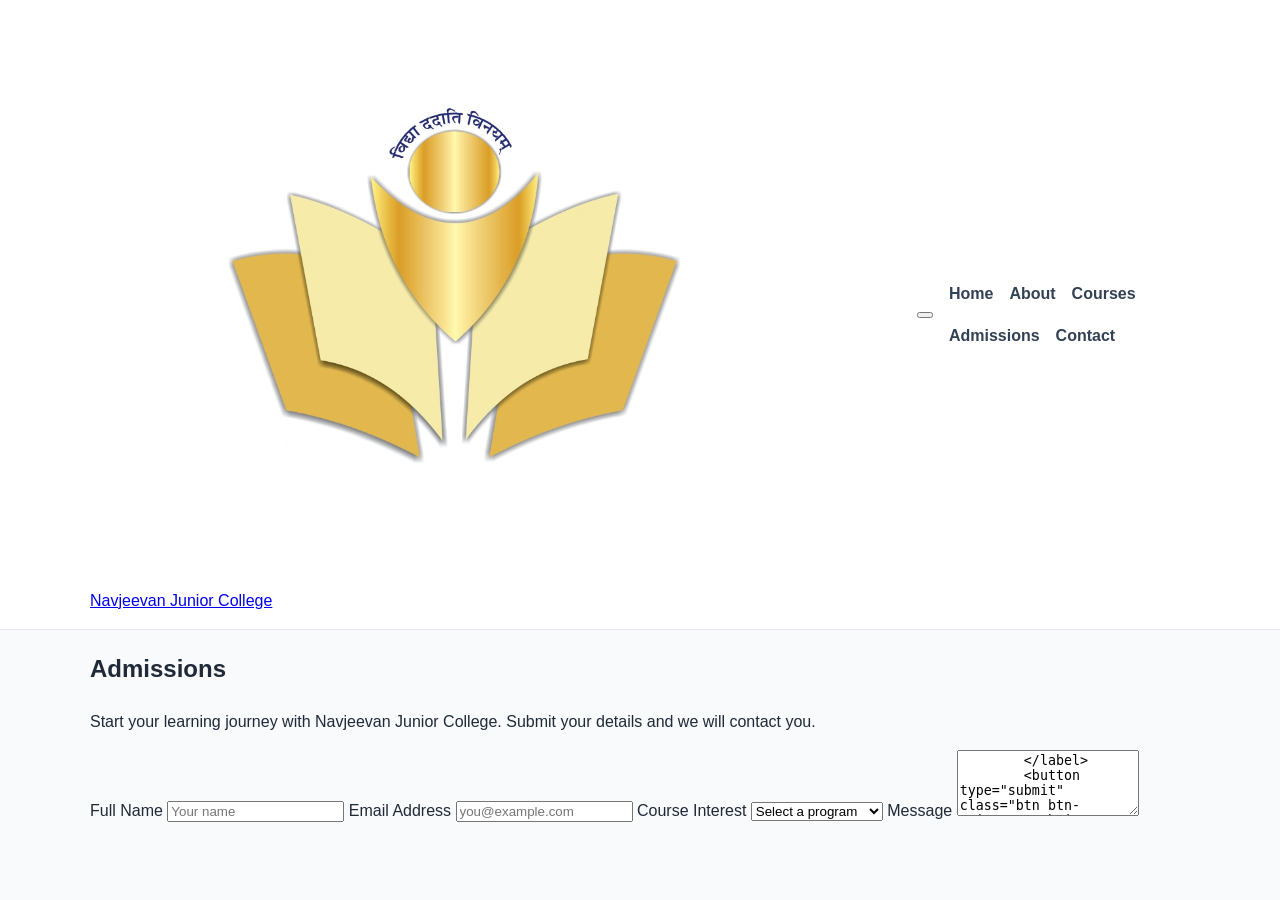
<file: admissions.html>
<!DOCTYPE html>
<html lang="en">
<head>
  <meta charset="UTF-8" />
  <meta name="viewport" content="width=device-width, initial-scale=1.0" />
  <title>Admissions | Navjeevan Junior College</title>
  <link rel="stylesheet" href="css/style.css" />
</head>
<body>
  <header class="site-header">
    <div class="container header-inner">
      <a href="index.html" class="logo">
        <img src="images/Logo.jpg" alt="Navjeevan Junior College logo" />
        <span class="logo-text">Navjeevan Junior College</span>
      </a>
      <button id="menuToggle" class="menu-toggle" aria-label="Toggle navigation">
        <span></span>
        <span></span>
        <span></span>
      </button>
      <nav class="site-nav" id="mainNav">
        <a href="index.html">Home</a>
        <a href="about.html">About</a>
        <a href="courses.html">Courses</a>
        <a href="admissions.html">Admissions</a>
        <a href="contact.html">Contact</a>
      </nav>
    </div>
  </header>

  <main class="container page-content">
    <section class="page-header">
      <h1>Admissions</h1>
      <p>Start your learning journey with Navjeevan Junior College. Submit your details and we will contact you.</p>
    </section>

    <section class="admissions-form">
      <form id="admissionsForm">
        <label>
          Full Name
          <input type="text" name="name" placeholder="Your name" required />
        </label>
        <label>
          Email Address
          <input type="email" name="email" placeholder="you@example.com" required />
        </label>
        <label>
          Course Interest
          <select name="course" required>
            <option value="">Select a program</option>
            <option value="web">Web Development</option>
            <option value="data">Data Science</option>
            <option value="design">Creative Design</option>
            <option value="career">Career Coaching</option>
          </select>
        </label>
        <label>
          Message
          <textarea name="message" rows="4" placeholder="Tell us more" />
        </label>
        <button type="submit" class="btn btn-primary">Submit Application</button>
      </form>
    </section>
  </main>

  <footer class="site-footer">
    <div class="container footer-inner">
      <p>© 2026 Navjeevan Junior College. All rights reserved.</p>
      <div class="footer-links">
        <a href="courses.html">Courses</a>
        <a href="contact.html">Contact</a>
        <a href="privacy-policy.html">Privacy Policy</a>
        <a href="terms-and-conditions.html">Terms & Conditions</a>
        <a href="refund-policy.html">Refund Policy</a>
      </div>
    </div>
  </footer>

  <script src="js/script.js"></script>
</body>
</html>
</file>
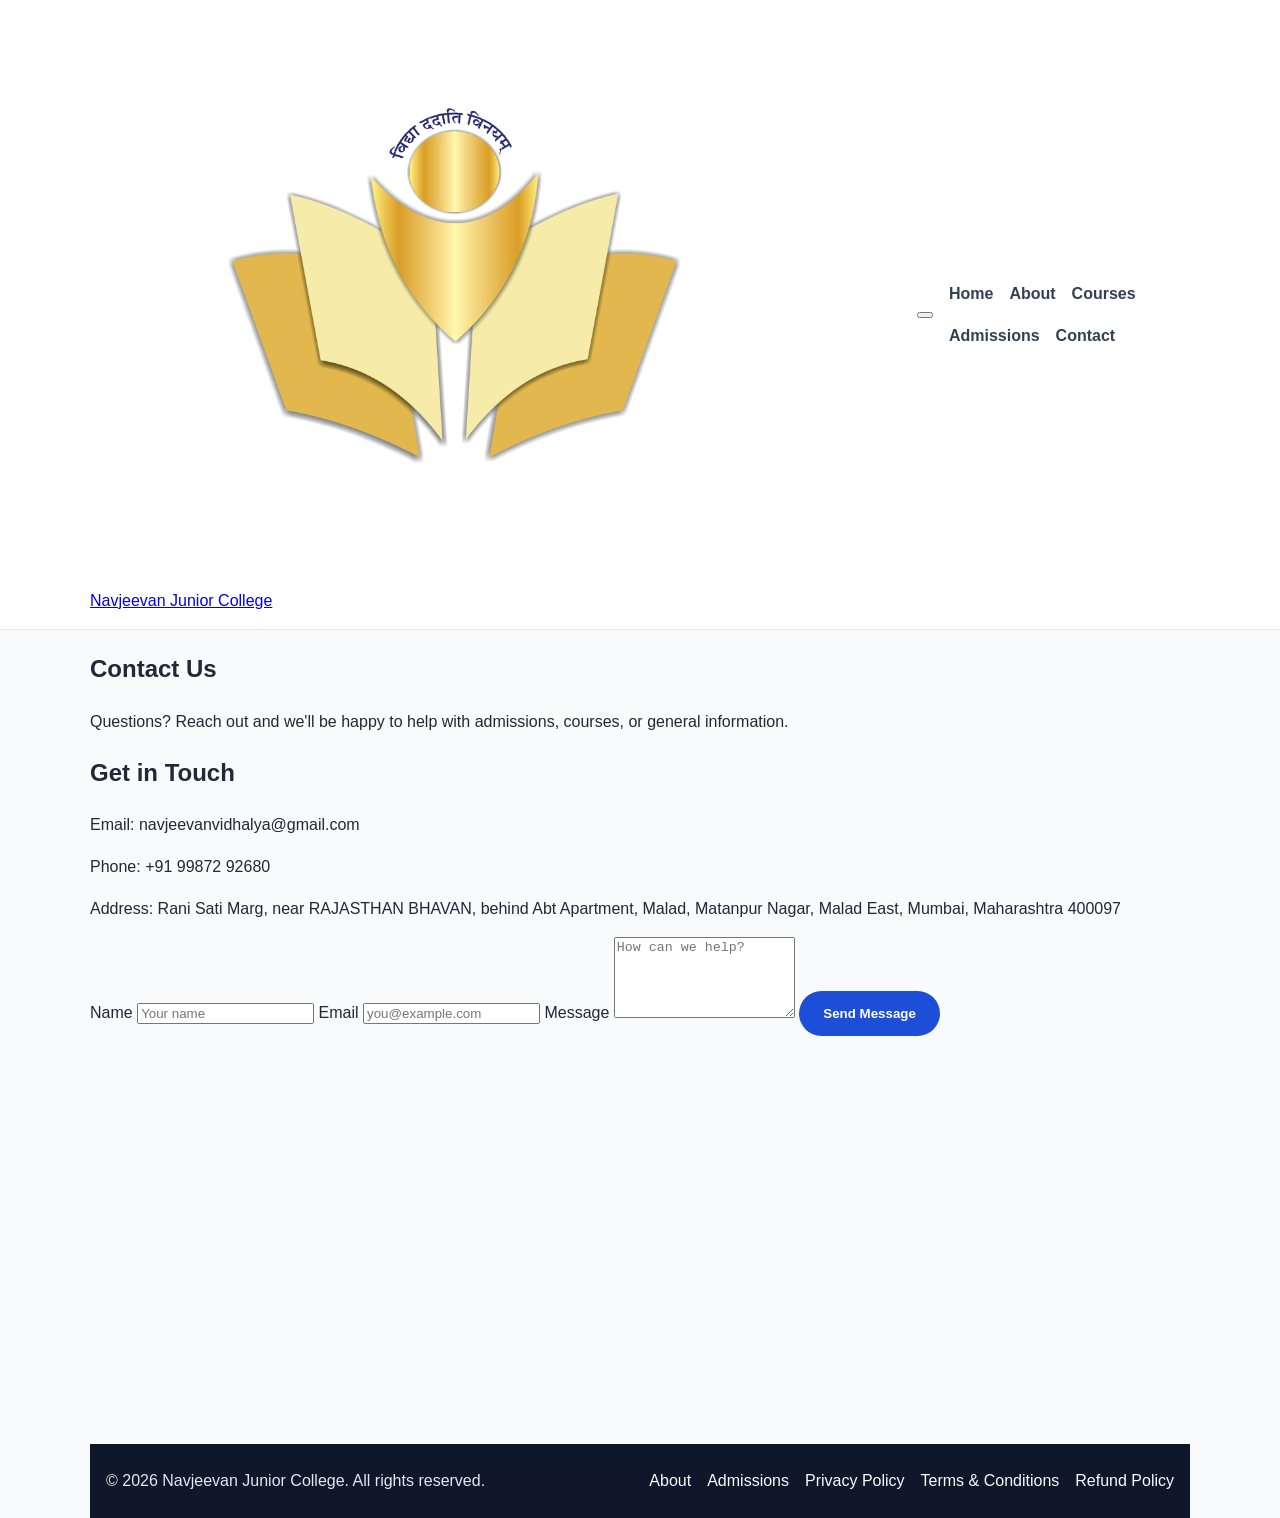
<file: contact.html>
<!DOCTYPE html>
<html lang="en">
<head>
  <meta charset="UTF-8" />
  <meta name="viewport" content="width=device-width, initial-scale=1.0" />
  <title>Contact | Navjeevan Junior College</title>
  <link rel="stylesheet" href="css/style.css" />
</head>
<body>
  <header class="site-header">
    <div class="container header-inner">
      <a href="index.html" class="logo">
        <img src="images/Logo.jpg" alt="Navjeevan Junior College logo" />
        <span class="logo-text">Navjeevan Junior College</span>
      </a>
      <button id="menuToggle" class="menu-toggle" aria-label="Toggle navigation">
        <span></span>
        <span></span>
        <span></span>
      </button>
      <nav class="site-nav" id="mainNav">
        <a href="index.html">Home</a>
        <a href="about.html">About</a>
        <a href="courses.html">Courses</a>
        <a href="admissions.html">Admissions</a>
        <a href="contact.html">Contact</a>
      </nav>
    </div>
  </header>

  <main class="container page-content">
    <section class="page-header">
      <h1>Contact Us</h1>
      <p>Questions? Reach out and we'll be happy to help with admissions, courses, or general information.</p>
    </section>

    <section class="contact-grid">
      <article>
        <h2>Get in Touch</h2>
        <p>Email: navjeevanvidhalya@gmail.com</p>
        <p>Phone: +91 99872 92680</p>
        <p>Address: Rani Sati Marg, near RAJASTHAN BHAVAN, 
            behind Abt Apartment, Malad, Matanpur Nagar, Malad East, Mumbai, Maharashtra 400097
        </p>
      </article>
      <article>
        <form id="contactForm">
          <label>
            Name
            <input type="text" name="name" placeholder="Your name" required />
          </label>
          <label>
            Email
            <input type="email" name="email" placeholder="you@example.com" required />
          </label>
          <label>
            Message
            <textarea name="message" rows="5" placeholder="How can we help?" required></textarea>
          </label>
          <button type="submit" class="btn btn-primary">Send Message</button>
        </form>
      </article>
    </section>

    <!-- MAP -->

    <section class="map">

        <iframe
        src="https://www.google.com/maps/embed?pb=!1m18!1m12!1m3!1d3768.2821017024175!2d72.84787510963139!3d19.182877148535987!2m3!1f0!2f0!3f0!3m2!1i1024!2i768!4f13.1!3m3!1m2!1s0x3be7b6fd9c421847%3A0xfb8ecfabae6fb461!2sNavjivan%20Vidyalaya%20High%20School!5e0!3m2!1sen!2sin!4v1778766583941!5m2!1sen!2sin"
        width="100%"
        height="400"
        style="border:0;"
        allowfullscreen=""
        loading="lazy">
        </iframe>

    </section>


  <footer class="site-footer">
    <div class="container footer-inner">
      <p>© 2026 Navjeevan Junior College. All rights reserved.</p>
      <div class="footer-links">
        <a href="about.html">About</a>
        <a href="admissions.html">Admissions</a>
        <a href="privacy-policy.html">Privacy Policy</a>
        <a href="terms-and-conditions.html">Terms & Conditions</a>
        <a href="refund-policy.html">Refund Policy</a>
      </div>
    </div>
  </footer>

  <script src="js/script.js"></script>
</body>
</html>
</file>
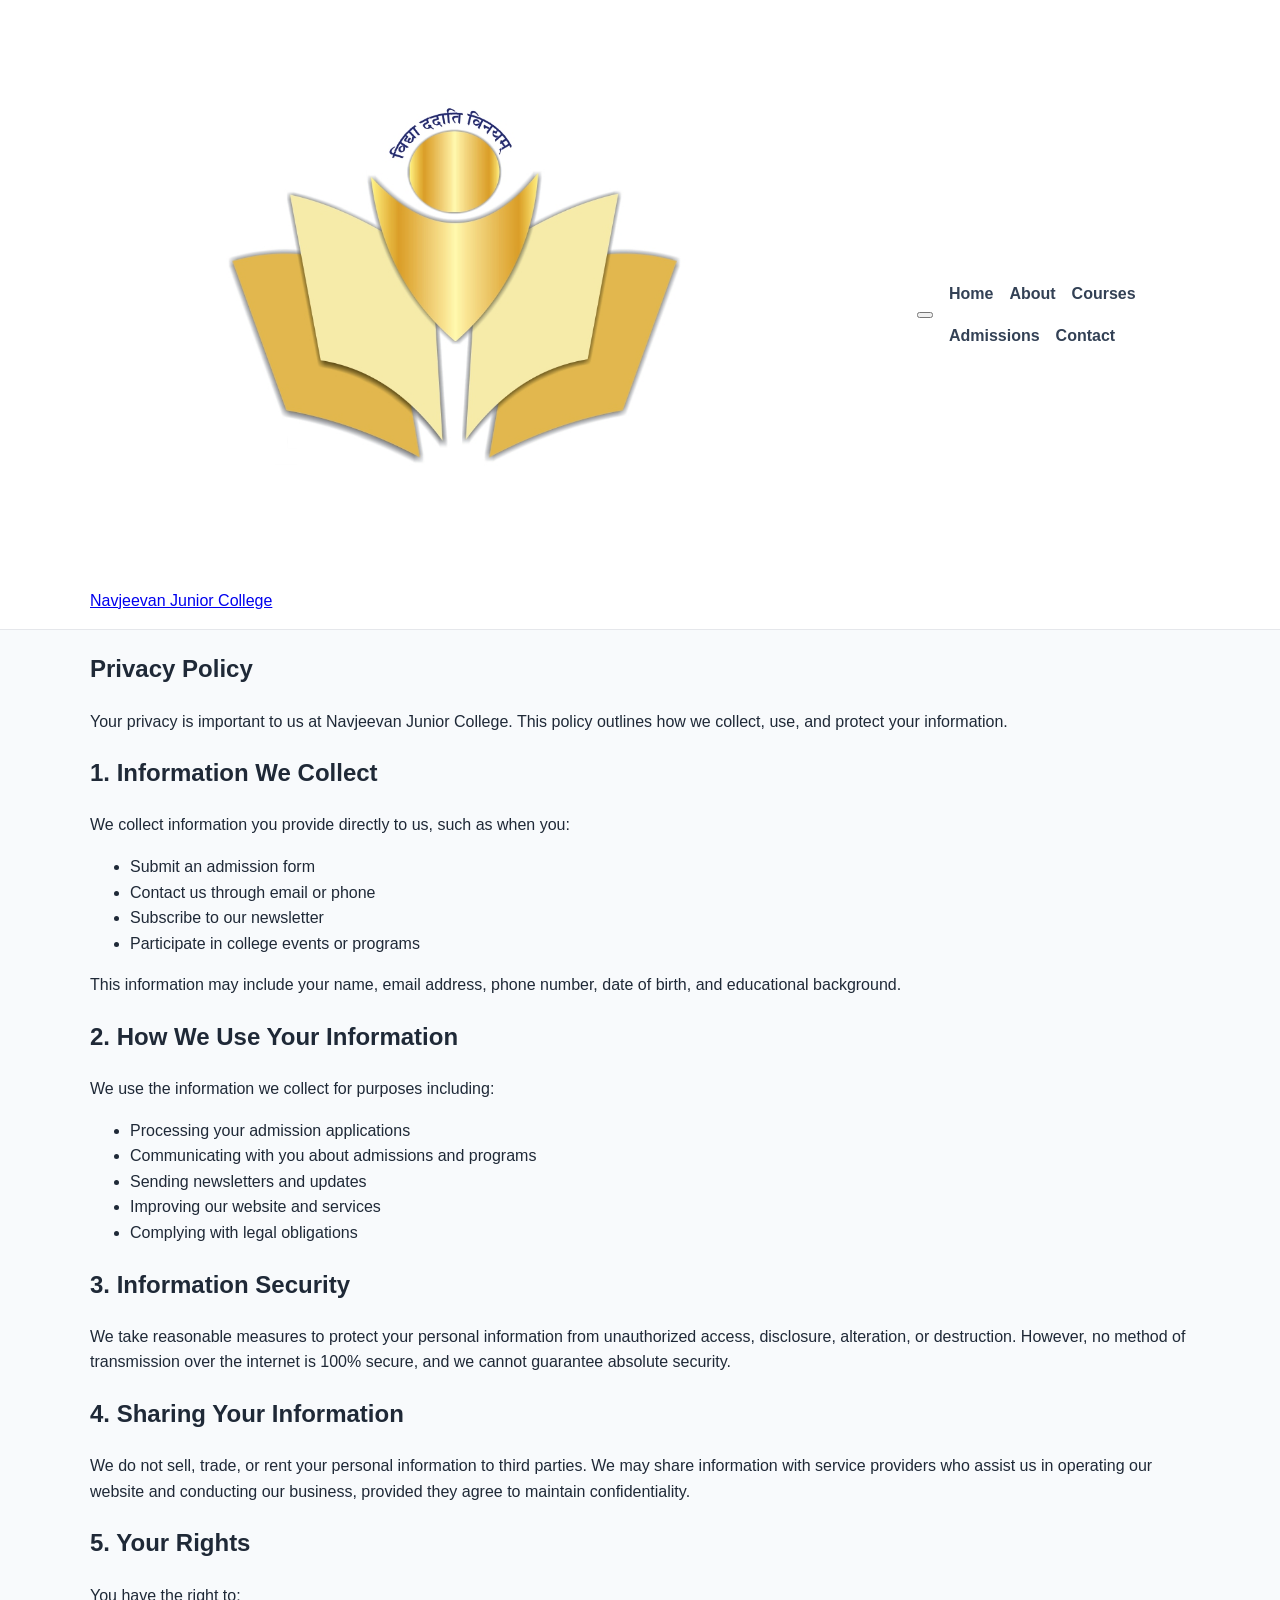
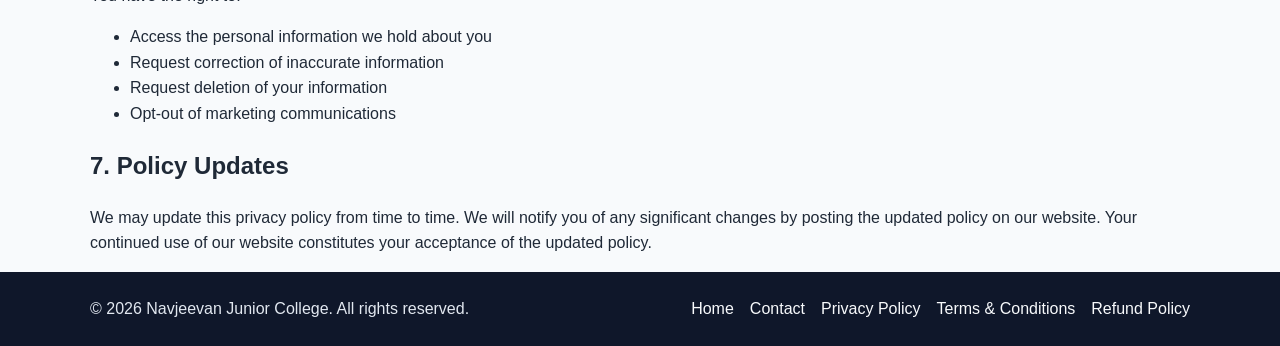
<file: privacy-policy.html>
<!DOCTYPE html>
<html lang="en">
<head>
  <meta charset="UTF-8" />
  <meta name="viewport" content="width=device-width, initial-scale=1.0" />
  <title>Privacy Policy - Navjeevan Junior College</title>
  <link rel="stylesheet" href="css/style.css" />
</head>
<body>
  <header class="site-header">
    <div class="container header-inner">
      <a href="index.html" class="logo">
        <img src="images/Logo.jpg" alt="Navjeevan Junior College logo" />
        <span class="logo-text">Navjeevan Junior College</span>
      </a>
      <button id="menuToggle" class="menu-toggle" aria-label="Toggle navigation">
        <span></span>
        <span></span>
        <span></span>
      </button>
      <nav class="site-nav" id="mainNav">
        <a href="index.html">Home</a>
        <a href="about.html">About</a>
        <a href="courses.html">Courses</a>
        <a href="admissions.html">Admissions</a>
        <a href="contact.html">Contact</a>
      </nav>
    </div>
  </header>

  <main class="container page-content">
    <section class="page-header">
      <h1>Privacy Policy</h1>
      <p>Your privacy is important to us at Navjeevan Junior College. This policy outlines how we collect, use, and protect your information.</p>
    </section>

    <section>
      <h2>1. Information We Collect</h2>
      <p>We collect information you provide directly to us, such as when you:</p>
      <ul>
        <li>Submit an admission form</li>
        <li>Contact us through email or phone</li>
        <li>Subscribe to our newsletter</li>
        <li>Participate in college events or programs</li>
      </ul>
      <p>This information may include your name, email address, phone number, date of birth, and educational background.</p>
    </section>

    <section>
      <h2>2. How We Use Your Information</h2>
      <p>We use the information we collect for purposes including:</p>
      <ul>
        <li>Processing your admission applications</li>
        <li>Communicating with you about admissions and programs</li>
        <li>Sending newsletters and updates</li>
        <li>Improving our website and services</li>
        <li>Complying with legal obligations</li>
      </ul>
    </section>

    <section>
      <h2>3. Information Security</h2>
      <p>We take reasonable measures to protect your personal information from unauthorized access, disclosure, alteration, or destruction. However, no method of transmission over the internet is 100% secure, and we cannot guarantee absolute security.</p>
    </section>

    <section>
      <h2>4. Sharing Your Information</h2>
      <p>We do not sell, trade, or rent your personal information to third parties. We may share information with service providers who assist us in operating our website and conducting our business, provided they agree to maintain confidentiality.</p>
    </section>

    <section>
      <h2>5. Your Rights</h2>
      <p>You have the right to:</p>
      <ul>
        <li>Access the personal information we hold about you</li>
        <li>Request correction of inaccurate information</li>
        <li>Request deletion of your information</li>
        <li>Opt-out of marketing communications</li>
      </ul>
    </section>

    <section>
      <h2>7. Policy Updates</h2>
      <p>We may update this privacy policy from time to time. We will notify you of any significant changes by posting the updated policy on our website. Your continued use of our website constitutes your acceptance of the updated policy.</p>
    </section>
  </main>

  <footer class="site-footer">
    <div class="container footer-inner">
      <p>© 2026 Navjeevan Junior College. All rights reserved.</p>
      <div class="footer-links">
        <a href="index.html">Home</a>
        <a href="contact.html">Contact</a>
        <a href="privacy-policy.html">Privacy Policy</a>
        <a href="terms-and-conditions.html">Terms & Conditions</a>
        <a href="refund-policy.html">Refund Policy</a>
      </div>
    </div>
  </footer>

  <script src="js/script.js"></script>
</body>
</html>
</file>
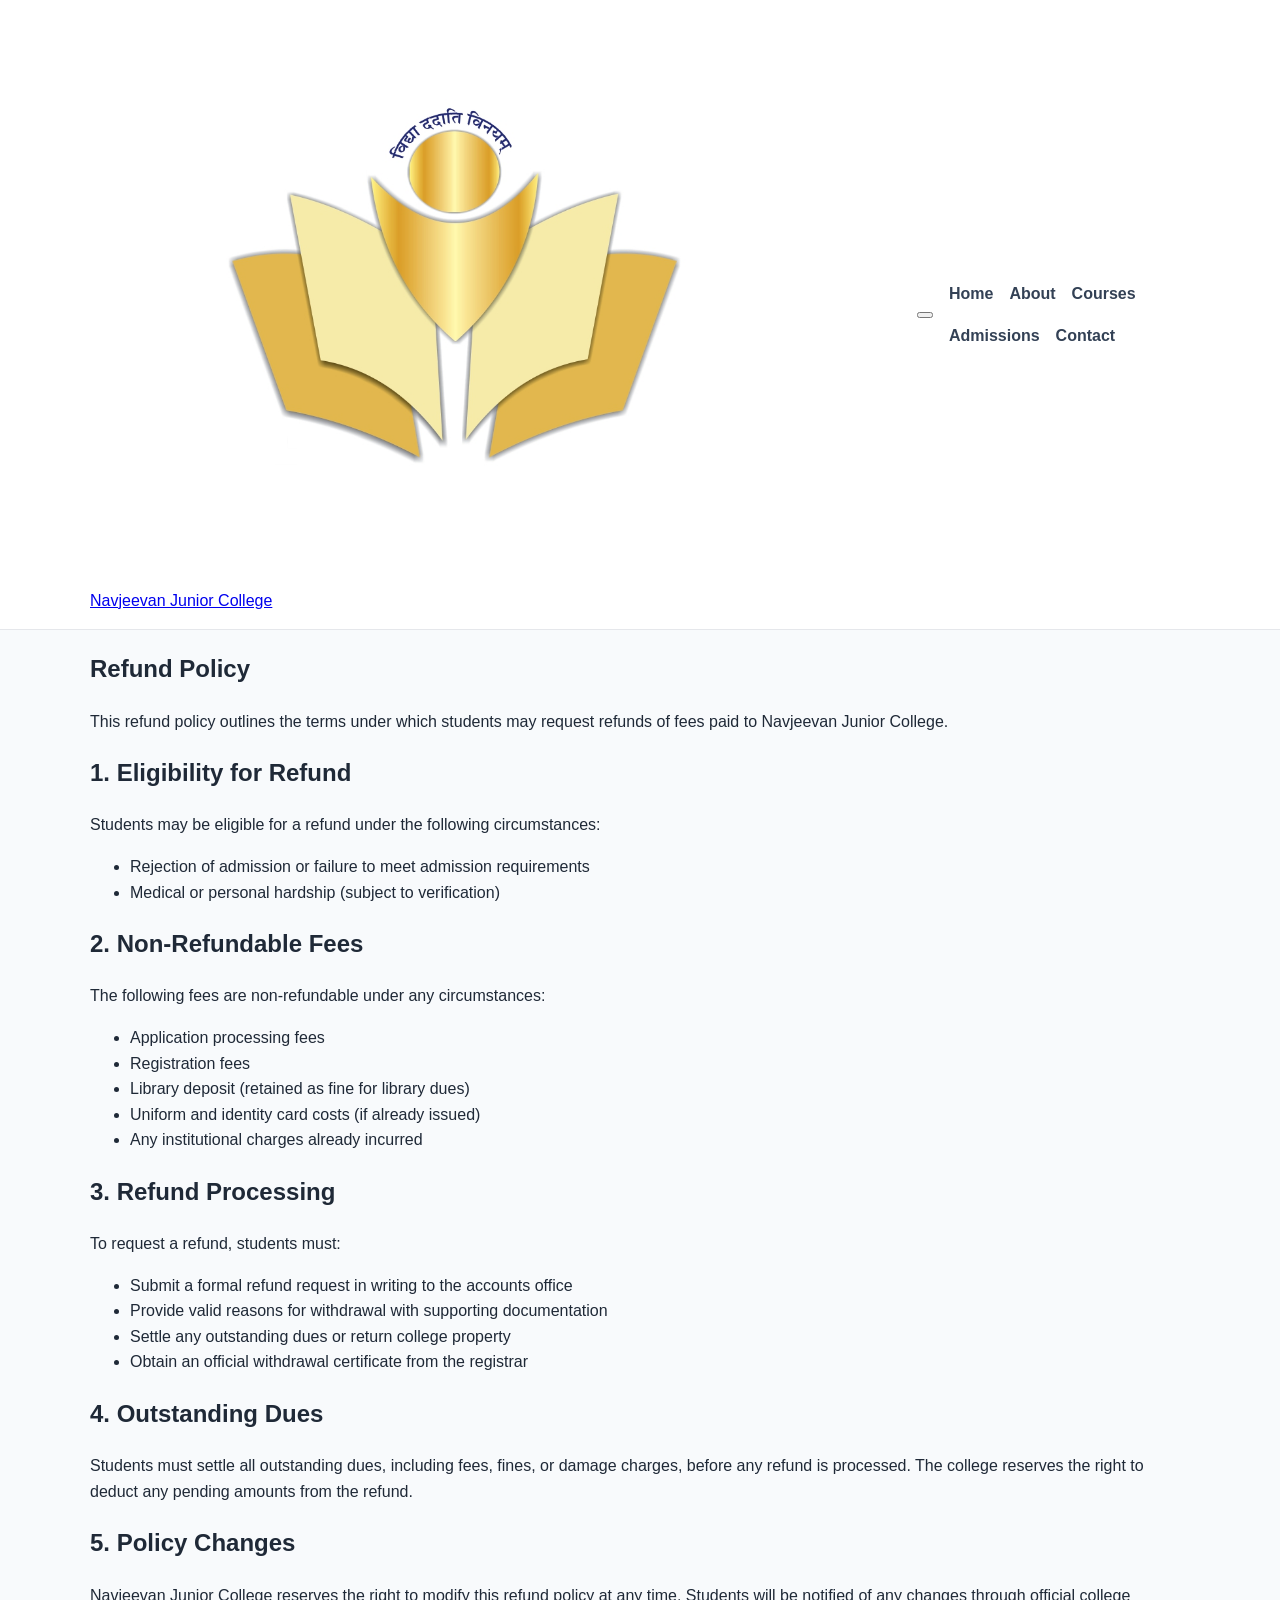
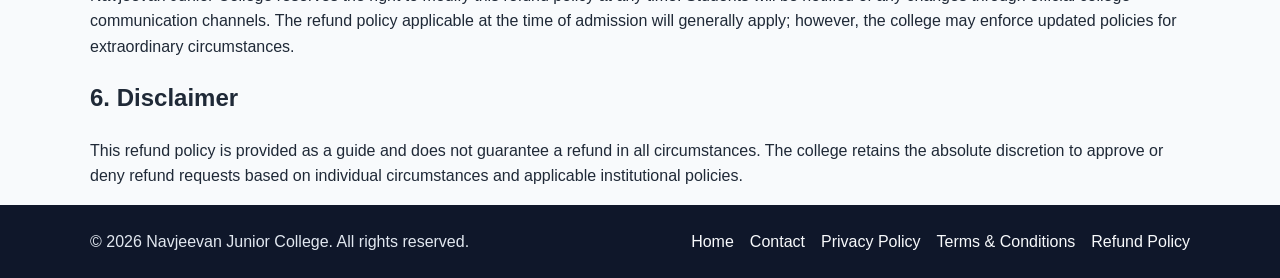
<file: refund-policy.html>
<!DOCTYPE html>
<html lang="en">
<head>
  <meta charset="UTF-8" />
  <meta name="viewport" content="width=device-width, initial-scale=1.0" />
  <title>Refund Policy - Navjeevan Junior College</title>
  <link rel="stylesheet" href="css/style.css" />
</head>
<body>
  <header class="site-header">
    <div class="container header-inner">
      <a href="index.html" class="logo">
        <img src="images/Logo.jpg" alt="Navjeevan Junior College logo" />
        <span class="logo-text">Navjeevan Junior College</span>
      </a>
      <button id="menuToggle" class="menu-toggle" aria-label="Toggle navigation">
        <span></span>
        <span></span>
        <span></span>
      </button>
      <nav class="site-nav" id="mainNav">
        <a href="index.html">Home</a>
        <a href="about.html">About</a>
        <a href="courses.html">Courses</a>
        <a href="admissions.html">Admissions</a>
        <a href="contact.html">Contact</a>
      </nav>
    </div>
  </header>

  <main class="container page-content">
    <section class="page-header">
      <h1>Refund Policy</h1>
      <p>This refund policy outlines the terms under which students may request refunds of fees paid to Navjeevan Junior College.</p>
    </section>

    <section>
      <h2>1. Eligibility for Refund</h2>
      <p>Students may be eligible for a refund under the following circumstances:</p>
      <ul>
        <li>Rejection of admission or failure to meet admission requirements</li>
        <li>Medical or personal hardship (subject to verification)</li>
      </ul>
    </section>

    <section>
      <h2>2. Non-Refundable Fees</h2>
      <p>The following fees are non-refundable under any circumstances:</p>
      <ul>
        <li>Application processing fees</li>
        <li>Registration fees</li>
        <li>Library deposit (retained as fine for library dues)</li>
        <li>Uniform and identity card costs (if already issued)</li>
        <li>Any institutional charges already incurred</li>
      </ul>
    </section>

    <section>
      <h2>3. Refund Processing</h2>
      <p>To request a refund, students must:</p>
      <ul>
        <li>Submit a formal refund request in writing to the accounts office</li>
        <li>Provide valid reasons for withdrawal with supporting documentation</li>
        <li>Settle any outstanding dues or return college property</li>
        <li>Obtain an official withdrawal certificate from the registrar</li>
      </ul>
    </section>

    <section>
      <h2>4. Outstanding Dues</h2>
      <p>Students must settle all outstanding dues, including fees, fines, or damage charges, before any refund is processed. The college reserves the right to deduct any pending amounts from the refund.</p>
    </section>

    <section>
      <h2>5. Policy Changes</h2>
      <p>Navjeevan Junior College reserves the right to modify this refund policy at any time. Students will be notified of any changes through official college communication channels. The refund policy applicable at the time of admission will generally apply; however, the college may enforce updated policies for extraordinary circumstances.</p>
    </section>

    <section>
      <h2>6. Disclaimer</h2>
      <p>This refund policy is provided as a guide and does not guarantee a refund in all circumstances. The college retains the absolute discretion to approve or deny refund requests based on individual circumstances and applicable institutional policies.</p>
    </section>
  </main>

  <footer class="site-footer">
    <div class="container footer-inner">
      <p>© 2026 Navjeevan Junior College. All rights reserved.</p>
      <div class="footer-links">
        <a href="index.html">Home</a>
        <a href="contact.html">Contact</a>
        <a href="privacy-policy.html">Privacy Policy</a>
        <a href="terms-and-conditions.html">Terms & Conditions</a>
        <a href="refund-policy.html">Refund Policy</a>
      </div>
    </div>
  </footer>

  <script src="js/script.js"></script>
</body>
</html>
</file>
<file: css/style.css>
/* Basic reset */
* {
  box-sizing: border-box;
}

:root {
  font-family: 'Segoe UI', Tahoma, Geneva, Verdana, sans-serif;
  color: #1f2937;
  background: #f8fafc;
  line-height: 1.6;
}

body {
  margin: 0;
  min-height: 100vh;
}

img {
  max-width: 100%;
  display: block;
}

.container {
  width: min(1100px, 100% - 2rem);
  margin: 0 auto;
}

.site-header {
  background: #ffffff;
  border-bottom: 1px solid #e5e7eb;
  position: sticky;
  top: 0;
  z-index: 100;
}

.header-inner {
  display: flex;
  align-items: center;
  justify-content: space-between;
  gap: 1rem;
  padding: 1rem 0;
}

.brand {
  text-decoration: none;
  display: inline-flex;
  align-items: center;
  gap: 0.75rem;
}

.brand img {
  display: block;
  height: 48px;
  width: auto;
}

.brand span {
  font-size: 1.05rem;
  font-weight: 700;
  color: #1f2937;
  white-space: nowrap;
}

.site-nav {
  display: flex;
  flex-wrap: wrap;
  gap: 1rem;
}

.site-nav a {
  color: #334155;
  text-decoration: none;
  font-weight: 600;
}

.site-nav a:hover {
  color: #1d4ed8;
}

.hero {
  padding: 5rem 0;
  background: linear-gradient(rgba(15, 23, 42, 0.55), rgba(15, 23, 42, 0.25)), url('../images/navjeevanMainBuilding.jpeg') center/cover no-repeat;
  color: #ffffff;
}

.hero-copy {
  max-width: 720px;
}

.eyebrow,
.card-kicker {
  margin: 0 0 0.75rem;
  color: #1d4ed8;
  font-size: 0.8rem;
  font-weight: 800;
  letter-spacing: 0.08em;
  text-transform: uppercase;
}

.hero .eyebrow {
  color: #e2e8f0;
}

.hero h1 {
  font-size: clamp(2.5rem, 4vw, 4rem);
  margin: 0 0 1rem;
  color: #ffffff;
}

.hero p {
  font-size: 1.1rem;
  margin: 0 0 1.75rem;
  color: #f8fafc;
}

.hero-actions {
  display: flex;
  flex-wrap: wrap;
  gap: 1rem;
}

.btn {
  display: inline-flex;
  align-items: center;
  justify-content: center;
  padding: 0.95rem 1.5rem;
  border-radius: 999px;
  border: none;
  text-decoration: none;
  font-weight: 700;
  cursor: pointer;
  transition: transform 0.2s ease, background-color 0.2s ease;
}

.btn:hover {
  transform: translateY(-1px);
}

.btn-primary {
  background: #1d4ed8;
  color: #ffffff;
}

.btn-secondary {
  background: #e2e8f0;
  color: #0f172a;
}

.section-band,
.about-section,
.contact-strip {
  padding: 3rem 0;
}

.section-heading {
  max-width: 720px;
  margin-bottom: 1.5rem;
}

.section-heading h2,
.about-section h2,
.contact-strip h2 {
  margin: 0;
  font-size: clamp(1.8rem, 2.5vw, 2.3rem);
  color: #0f172a;
  line-height: 1.2;
}

.institution-grid {
  display: grid;
  grid-template-columns: repeat(auto-fit, minmax(280px, 1fr));
  gap: 1.5rem;
}

.institution-card {
  display: flex;
  flex-direction: column;
  justify-content: space-between;
  min-height: 250px;
  background: #ffffff;
  border: 1px solid #e2e8f0;
  border-radius: 1rem;
  padding: 1.5rem;
}

.institution-card h3 {
  margin: 0;
  color: #0f172a;
}

.institution-card p,
.about-copy p {
  color: #475569;
}

.institution-card.muted {
  background: #f8fafc;
}

.text-link {
  color: #1d4ed8;
  font-weight: 700;
  text-decoration: none;
}

.text-link:hover {
  text-decoration: underline;
}

.text-link.disabled {
  color: #64748b;
}

.about-section {
  background: #ffffff;
  border-top: 1px solid #e5e7eb;
  border-bottom: 1px solid #e5e7eb;
}

.about-grid,
.contact-inner {
  display: grid;
  grid-template-columns: repeat(auto-fit, minmax(260px, 1fr));
  gap: 1.5rem;
  align-items: center;
}

.about-copy p {
  margin: 0 0 1rem;
}

.about-copy p:last-child {
  margin-bottom: 0;
}

.contact-inner {
  padding: 2rem;
  background: #1d4ed8;
  color: #ffffff;
  border-radius: 1rem;
}

.contact-inner .eyebrow,
.contact-inner h2 {
  color: #ffffff;
}

.contact-inner .btn {
  justify-self: end;
  background: #e2e8f0;
  color: #0f172a;
}

.contact-actions {
  display: flex;
  flex-wrap: wrap;
  justify-content: flex-end;
  gap: 1rem;
}

.contact-actions .btn {
  justify-self: auto;
}

.site-footer {
  background: #0f172a;
  color: #e2e8f0;
  padding: 1.5rem 0;
}

.footer-inner {
  display: flex;
  flex-wrap: wrap;
  justify-content: space-between;
  gap: 1rem;
  align-items: center;
}

.footer-inner p {
  margin: 0;
}

.footer-inner a {
  color: #f8fafc;
  text-decoration: none;
}

.footer-links {
  display: flex;
  flex-wrap: wrap;
  gap: 1rem;
}

@media (max-width: 760px) {
  .container {
    width: min(100%, 100% - 1.5rem);
  }

  .header-inner {
    flex-wrap: wrap;
  }

  .brand span {
    white-space: normal;
  }

  .contact-actions {
    justify-content: flex-start;
  }
}

@media (max-width: 520px) {
  .hero {
    padding: 4rem 0;
  }

  .hero h1 {
    font-size: 2.35rem;
  }

  .btn {
    width: 100%;
  }
}
</file>
